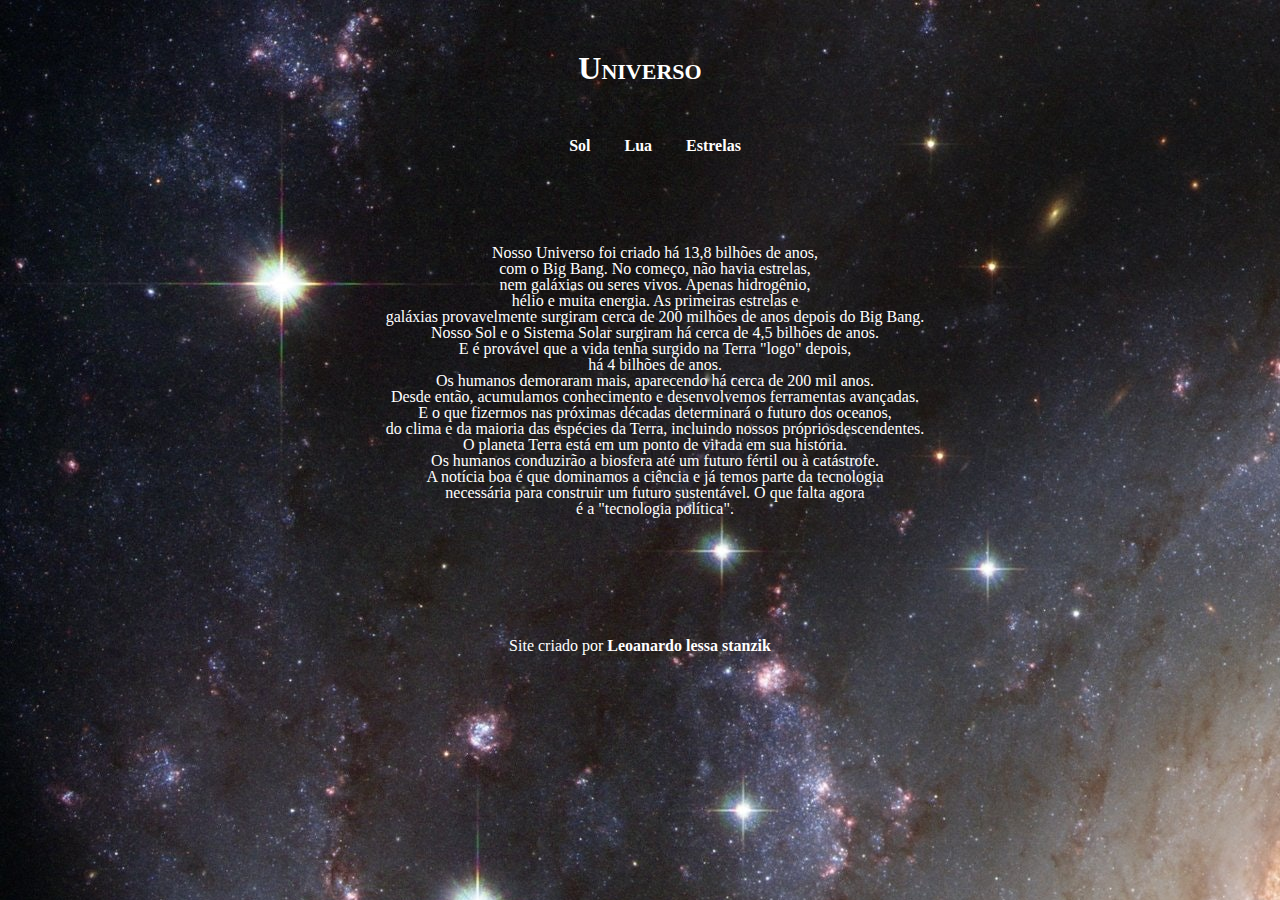
<file: index.html>
<!DOCTYPE html>
<html lang="pt-br">
<head>
    <meta charset="UTF-8">
    <meta name="viewport" content="width=device-width, initial-scale=1.0">
    <title>Universo</title>
    <link rel="stylesheet" href="estilo/style.css">
</head>
<body>
    <header>
        <h1>Universo</h1>
    </header>

    <nav>
        <a href="sol.html">Sol</a>
        <a href="lua.html">Lua</a>
        <a href="#">Estrelas</a>
    </nav>

    <section>
        <p>
            Nosso Universo foi criado há 13,8 bilhões de anos, <br>
            com o Big Bang. No começo, não havia estrelas,<br>
            nem galáxias ou seres vivos. Apenas hidrogênio,<br>
            hélio e muita energia. As primeiras estrelas e<br>
            galáxias provavelmente surgiram cerca de 200 milhões de anos depois do Big Bang.<br>
        </p>

        <p>
            Nosso Sol e o Sistema Solar surgiram há cerca de 4,5 bilhões de anos. <br>
            E é provável que a vida tenha surgido na Terra "logo" depois, <br>
            há 4 bilhões de anos. <br>
        </p>
      
        <p>
            Os humanos demoraram mais, aparecendo há cerca de 200 mil anos.<br>
            Desde então, acumulamos conhecimento e desenvolvemos ferramentas avançadas.<br>
            E o que fizermos nas próximas décadas determinará o futuro dos oceanos,<br>
            do clima e da maioria das espécies da Terra, incluindo nossos própriosdescendentes.<br>
            O planeta Terra está em um ponto de virada em sua história.<br>
        </p>
        <p>
            Os humanos conduzirão a biosfera até um futuro fértil ou à catástrofe. <br>
            A notícia boa é que dominamos a ciência e já temos parte da tecnologia <br>
            necessária para construir um futuro sustentável. O que falta agora <br>
            é a "tecnologia política". <br>
        </p>
    </section>
    
<footer>
    <p>Site criado por <a href="http://github.com/Nightboy66" target="_self">Leoanardo lessa stanzik</a> 
</footer>

    
</body>
</html>
</file>
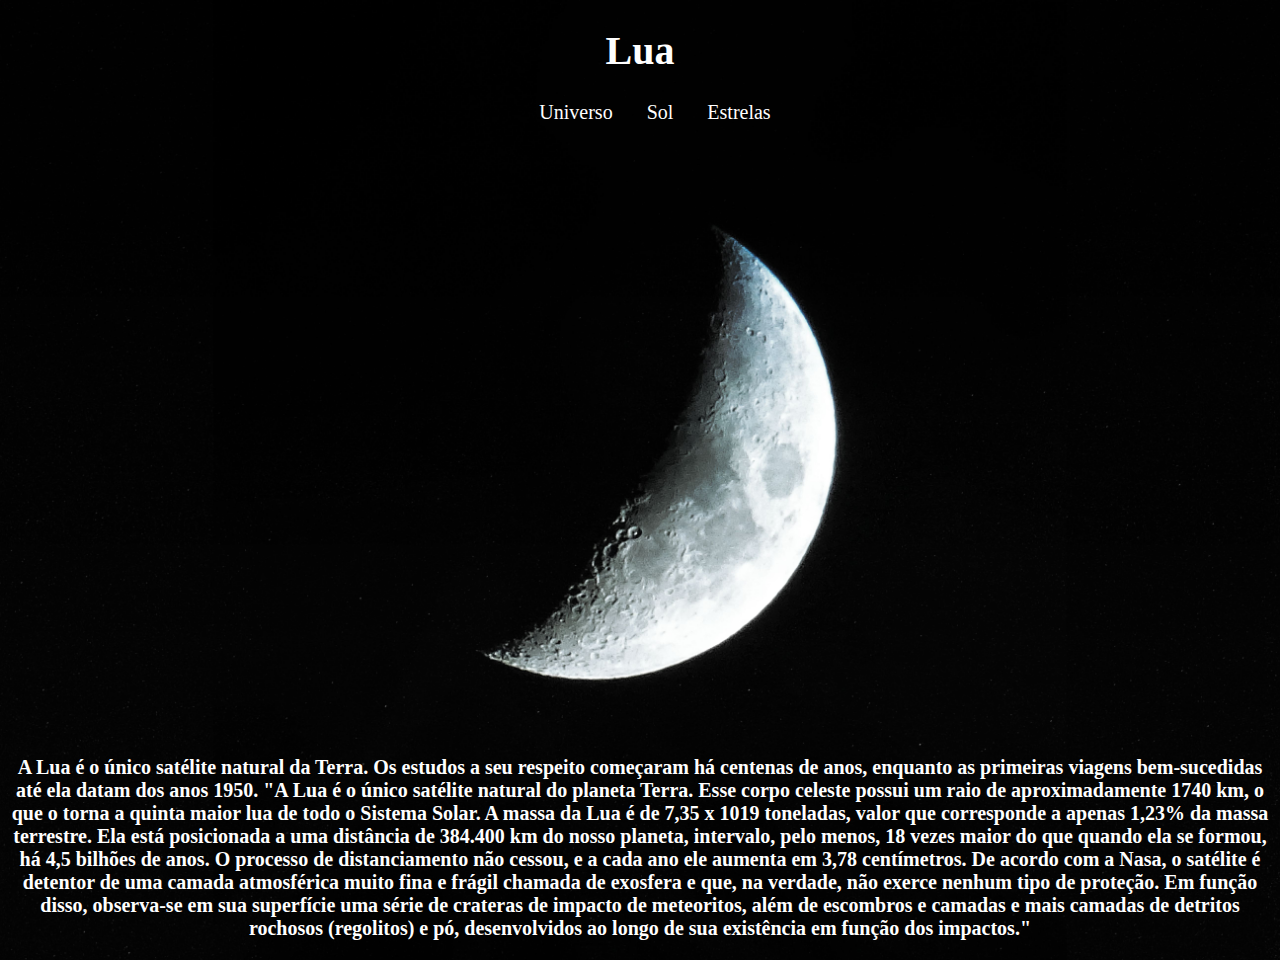
<file: lua.html>
<!DOCTYPE html>
<html lang="pt-br">
<head>
    <meta charset="UTF-8">
    <meta name="viewport" content="width=device-width, initial-scale=1.0">
    <title>Lua</title>
    <style>
        body {
            background-image: url('imagens/lua.jpg');
            background-size: cover;
        }

        h1 {
            color: white;
            font-weight: bolder;
            font-size: 2.5em;
            text-align: center;
        }

        nav {
          text-align: center;
    
         }

        nav>a {
        color: white;
        margin-left: 30px;
        text-decoration: none;
        font-size: 20px;
        }

        p {
            font-size: 20px;
            font-weight: bolder;
            margin-top: 50%;
            text-align: center;
            color: white
            
            
        }

    </style>
</head>
<body>
    <header>
        <h1>Lua</h1>
    </header>

    <nav>
        <a href="index.html">Universo</a>
        <a href="sol.html">Sol</a>
        <a href="#">Estrelas</a>
    </nav>

    <section>
        <p>
            A Lua é o único satélite natural da Terra. Os estudos a seu respeito começaram 
            há centenas de anos, 
            enquanto as primeiras viagens bem-sucedidas até ela datam dos anos 1950.
            "A Lua é o único satélite natural do planeta Terra. Esse corpo celeste possui 
            um raio de aproximadamente 1740 km, o que o torna a quinta maior lua de todo o 
            Sistema Solar. A massa da Lua é de 7,35 x 1019 toneladas, valor que corresponde 
            a apenas 1,23% da massa terrestre. Ela está posicionada a uma distância de 384.400 
            km do nosso planeta, intervalo, pelo menos, 18 vezes maior do que quando ela se 
            formou, há 4,5 bilhões de anos. O processo de distanciamento não cessou, e a cada 
            ano ele aumenta em 3,78 centímetros.
            De acordo com a Nasa, o satélite é detentor de uma camada atmosférica 
            muito fina e frágil chamada de exosfera e que, na verdade, não exerce 
            nenhum tipo de proteção. Em função disso, observa-se em sua superfície 
            uma série de crateras de impacto de meteoritos, além de escombros e 
            camadas e mais camadas de detritos rochosos (regolitos) e pó, 
            desenvolvidos ao longo de sua existência em função dos impactos."
        </p>
    </section>
    
</body>
</html>
</file>
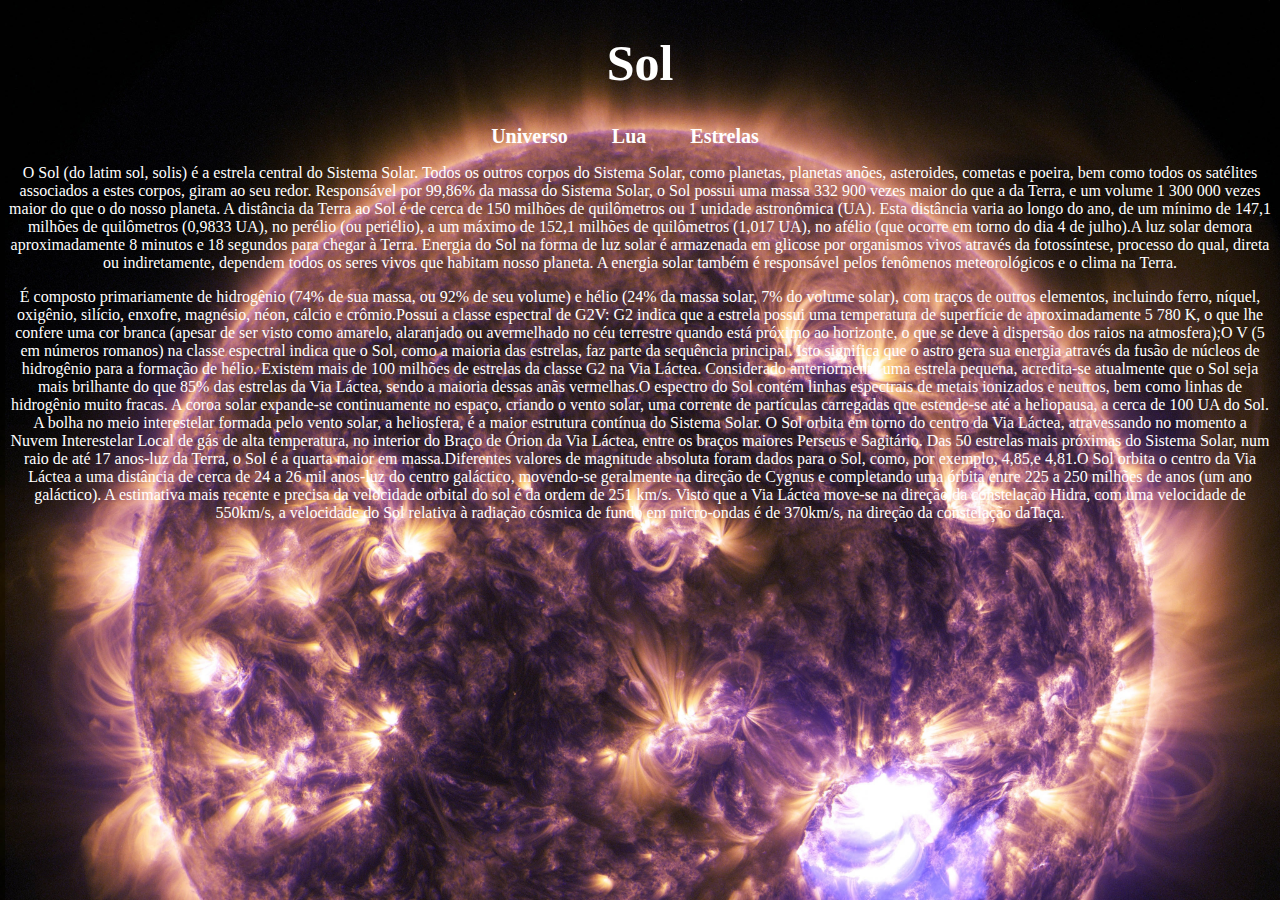
<file: sol.html>
<!DOCTYPE html>
<html lang="pt-br">
<head>
    <meta charset="UTF-8">
    <meta name="viewport" content="width=device-width, initial-scale=1.0">
    <title>Sol</title>
    <style>

        body {
            background-image: url('imagens/sol.jpg');
            background-size: cover; 
            background-position: center top;
            background-repeat: no-repeat;
        }

        h1 {
            color: white;
            text-align: center;
            font-weight: bolder;
            font-size: 50px;
        }

        nav {
            text-align: center;
            padding-right: 10px;
            
        }

        nav>a{
            margin: 10px;
            color: white;
            font-weight: bolder;
            text-decoration: none;
            font-size: 20px;
            padding-right: 20px;
            
            
        }

        section {
            color: white;
            text-align: center;
            font-size: 1em;
        }

      </style>
</head>
<body>
    <header>
        <h1>Sol</h1>
    </header>

    <nav>
        <a href="index.html">Universo</a>
        <a href="lua.html">Lua</a>
        <a href="#">Estrelas</a>
    </nav>

    <section>
        <p>
            O Sol (do latim sol, solis) é a estrela central do Sistema Solar. 
            Todos os outros corpos do Sistema Solar, como planetas, planetas anões,
            asteroides, cometas e poeira, bem como todos os satélites associados a 
            estes corpos, giram ao seu redor. Responsável por 99,86% da massa do 
            Sistema Solar, o Sol possui uma massa 332 900 vezes maior do que a da
            Terra, e um volume 1 300 000 vezes maior do que o do nosso planeta.
            A distância da Terra ao Sol é de cerca de 150 milhões de quilômetros ou 1 
            unidade astronômica (UA). Esta distância varia ao longo do ano, de um 
            mínimo de 147,1 milhões de quilômetros (0,9833 UA), no perélio 
            (ou periélio), a um máximo de 152,1 milhões de quilômetros (1,017 UA), 
            no afélio (que ocorre em torno do dia 4 de julho).A luz solar demora
            aproximadamente 8 minutos e 18 segundos para chegar à Terra. Energia 
            do Sol na forma de luz solar é armazenada em glicose 
            por organismos vivos através da fotossíntese, processo do qual, direta
            ou indiretamente, dependem todos os seres vivos que habitam nosso 
            planeta. A energia solar também é responsável pelos fenômenos 
            meteorológicos e o clima na Terra.
        </p>
        <p>
            É composto primariamente de hidrogênio (74% de sua massa, ou 92% de seu 
            volume) e hélio (24% da massa solar, 7% do volume solar), com traços de 
            outros elementos, incluindo ferro, níquel, oxigênio, silício, enxofre,
            magnésio, néon, cálcio e crômio.Possui a classe espectral de G2V:
            G2 indica que a estrela possui uma temperatura de superfície de 
            aproximadamente 5 780 K, o que lhe confere uma cor branca 
            (apesar de ser visto como amarelo, alaranjado ou avermelhado no céu 
            terrestre quando está próximo ao horizonte, o que se deve à dispersão
            dos raios na atmosfera);O V (5 em números romanos) na classe 
            espectral indica que o Sol, como a maioria das estrelas, faz parte da 
            sequência principal. Isto significa que o astro gera sua energia através 
            da fusão de núcleos de hidrogênio para a formação de hélio. Existem mais 
            de 100 milhões de estrelas da classe G2 na Via Láctea. Considerado 
            anteriormente uma estrela pequena, acredita-se atualmente que o Sol 
            seja mais brilhante do que 85% das estrelas da Via Láctea, sendo a 
            maioria dessas anãs vermelhas.O espectro do Sol contém linhas 
            espectrais de metais ionizados e neutros, bem como linhas de hidrogênio 
            muito fracas. A coroa solar expande-se continuamente no espaço, criando 
            o vento solar, uma corrente de partículas carregadas que estende-se até 
            a heliopausa, a cerca de 100 UA do Sol. A bolha no meio interestelar
            formada pelo vento solar, a heliosfera, é a maior estrutura contínua do Sistema Solar.
            O Sol orbita em torno do centro da Via Láctea, atravessando no momento 
            a Nuvem Interestelar Local de gás de alta temperatura, no interior do
            Braço de Órion da Via Láctea, entre os braços maiores Perseus e Sagitário. 
            Das 50 estrelas mais próximas do Sistema Solar, num raio de até 17 anos-luz da
            Terra, o Sol é a quarta maior em massa.Diferentes valores de magnitude absoluta 
            foram dados para o Sol, como, por exemplo, 4,85,e 4,81.O Sol orbita o 
            centro da Via Láctea a uma distância de cerca de 24 a 26 mil anos-luz 
            do centro galáctico, movendo-se geralmente na direção de Cygnus e completando 
            uma órbita entre 225 a 250 milhões de anos (um ano galáctico). A estimativa 
            mais recente e precisa da velocidade orbital do sol é da ordem de 251 km/s.
            Visto que a Via Láctea move-se na direção da constelação Hidra, com uma velocidade 
            de 550km/s, a velocidade do Sol relativa à radiação cósmica de fundo em 
            micro-ondas é de 370km/s, na direção da constelação daTaça.
        </p>
    </section>

    
    
</body>
</html>
</file>
<file: estilo/style.css>
@charset "UTF-8";

* {
    margin: auto;
}

html, body {
    min-height: 100vh;
}

body {
    background-image: url('../imagens/universo-1.jpg');
}

header {
color: white;
text-align: center;
padding-top: 50px;
font-variant: small-caps;
padding-bottom: 50px;
}

nav {
    text-align: center;
    
}

nav>a {
    
    margin-left: 30px;
}

section {
    padding-top: 10vh;
    padding-bottom: 10vh;
    line-height: 1em;
    padding-left: 30px;
}



p {
    text-align: center;
    color: white;
    
}


a {
    font-weight: bolder;
    text-decoration: none;
    color: white;
}

a:hover {
    text-decoration: underline;
}

footer {
    color: white;
    text-align: center;
    padding-top: 30px;
    padding-bottom: 30px;
}

footer p {
    text-align: center;
}
</file>
